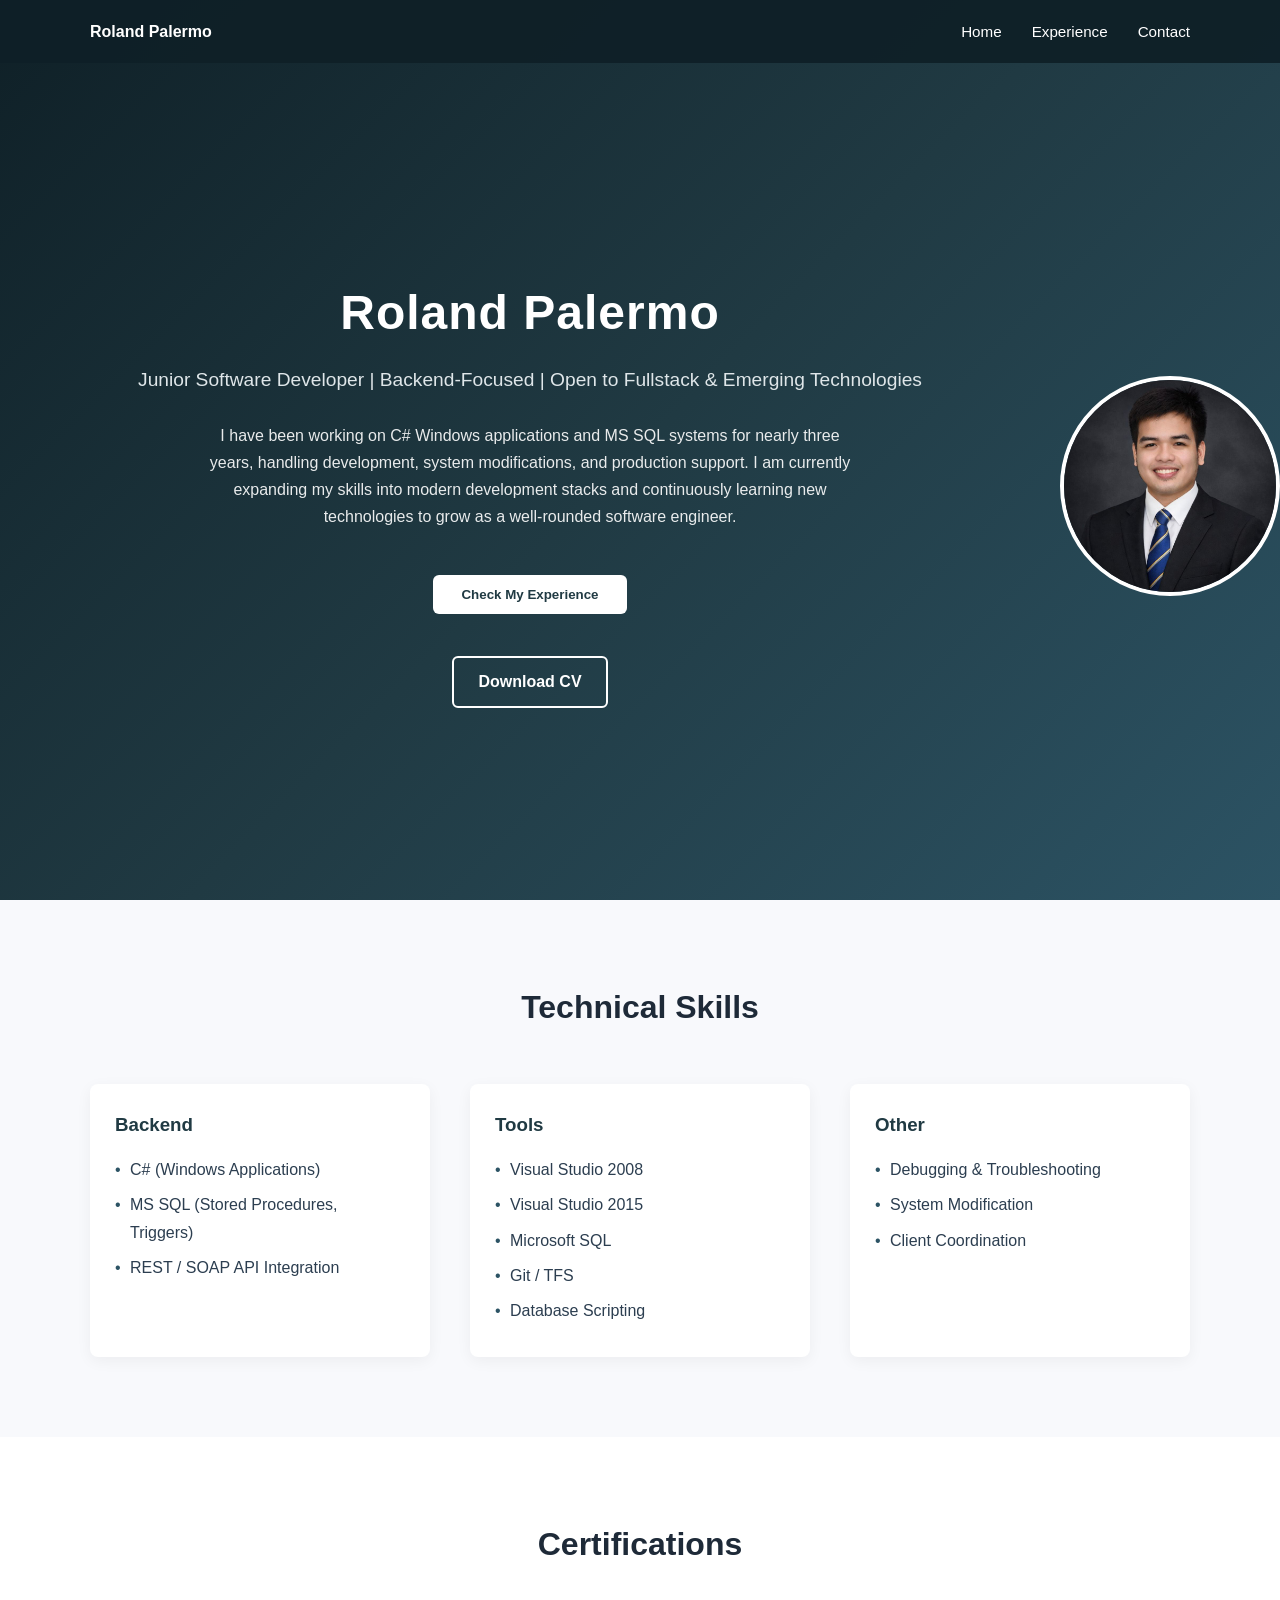
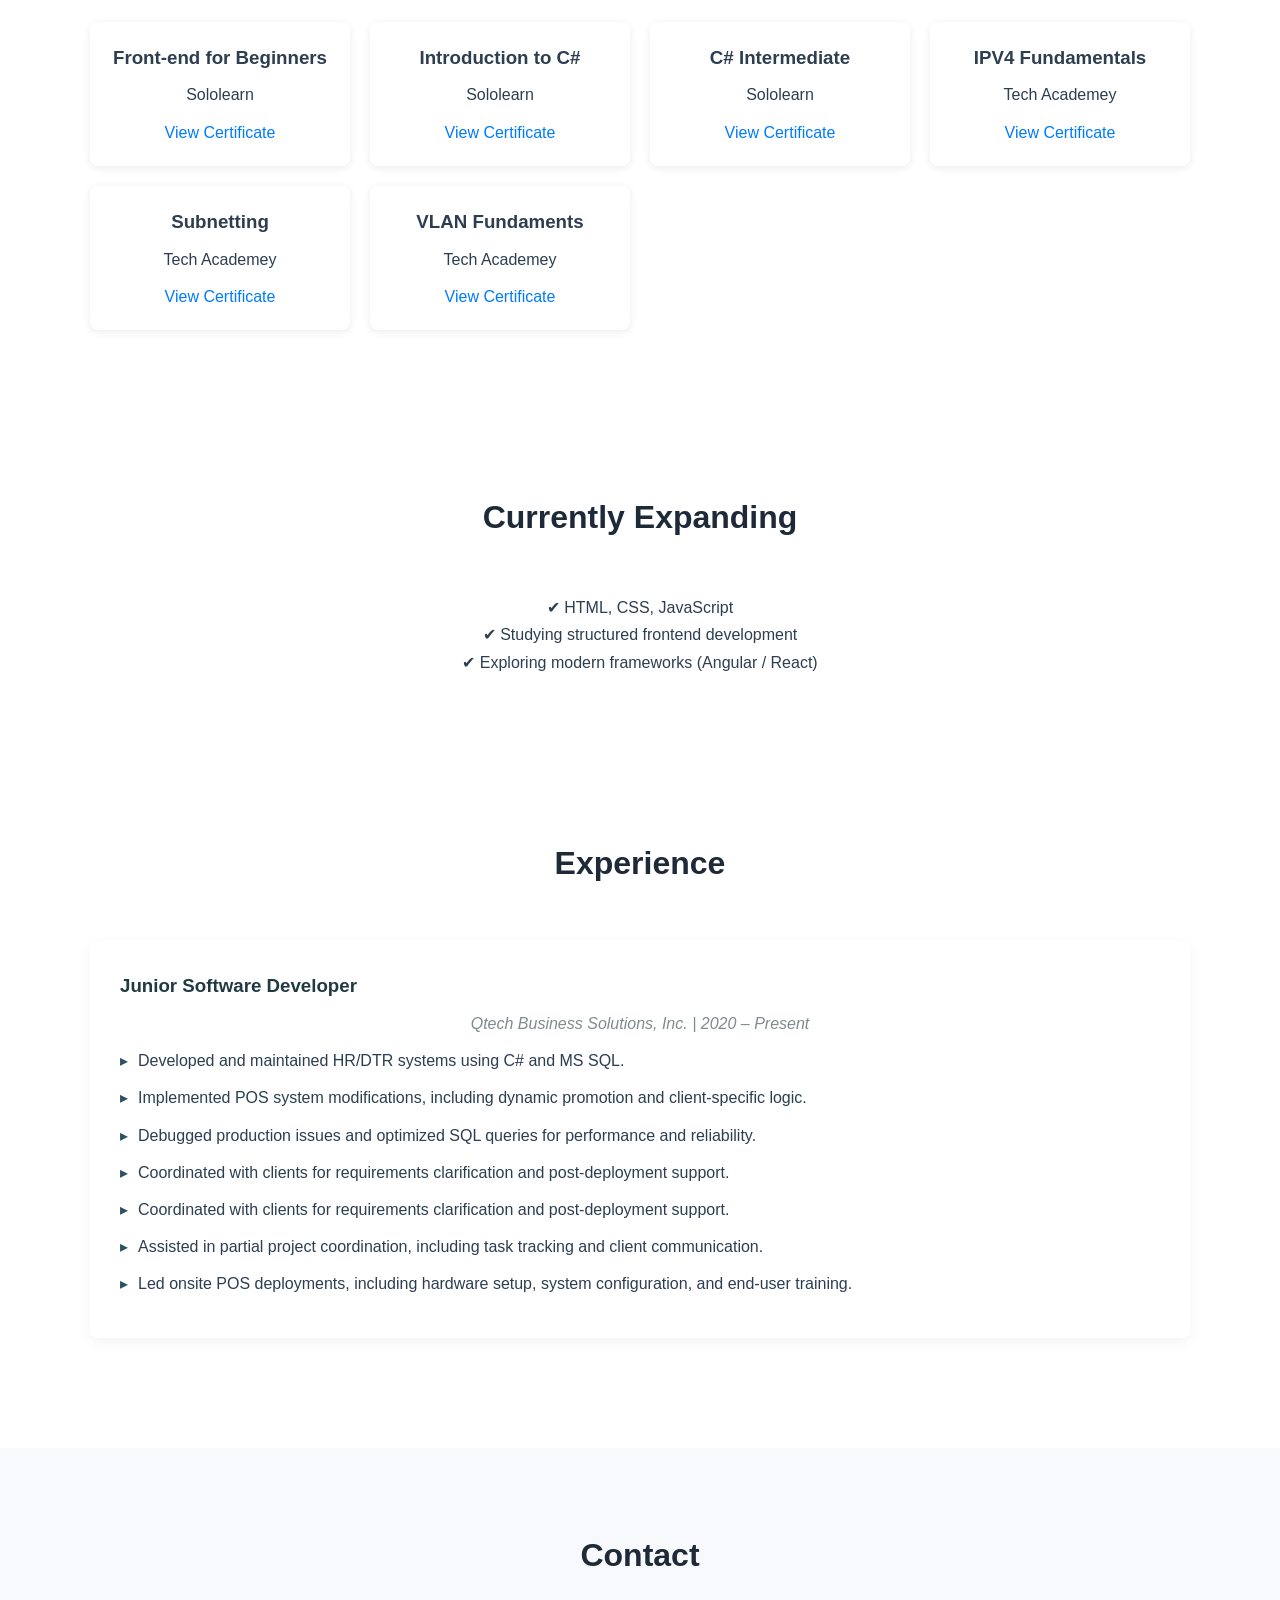
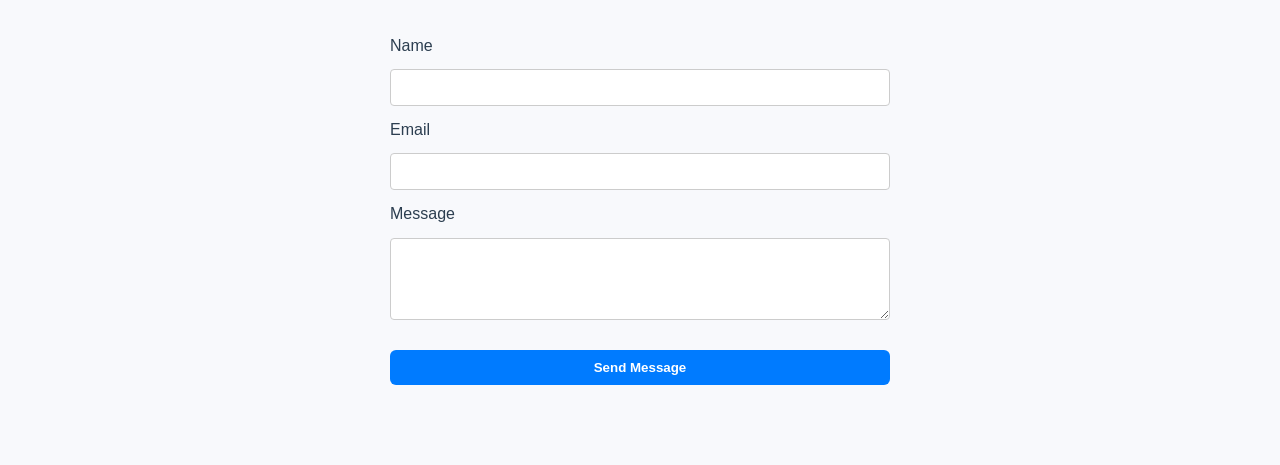
<file: Index.html>
<!doctype html>
<html lang="en">
  <head>
    <meta charset="UTF-8" />
    <title>Roland Palermo | Fullstack Developer</title>
    <meta name="viewport" content="width=device-width, initial-scale=1.0" />
    <link rel="stylesheet" href="css/style.css" />
  </head>
  <body>
    <!-- NAVIGATION -->
    <nav class="navbar">
      <div class="container nav-container">
        <div class="logo">Roland Palermo</div>
        <ul class="nav-links">
          <li><a href="#hero">Home</a></li>
          <li><a href="#experience">Experience</a></li>
          <li><a href="#contact">Contact</a></li>
        </ul>
      </div>
    </nav>
    <!-- HERO SECTION -->
    <section id="hero" class="hero">
      <div class="container">
        <h1>Roland Palermo</h1>
        <p class="subtitle">
          Junior Software Developer | Backend-Focused | Open to Fullstack &
          Emerging Technologies
        </p>
        <p class="intro">
          I have been working on C# Windows applications and MS SQL systems for
          nearly three years, handling development, system modifications, and
          production support. I am currently expanding my skills into modern
          development stacks and continuously learning new technologies to grow
          as a well-rounded software engineer.
        </p>

        <button
          onclick="
            document
              .getElementById('experience')
              .scrollIntoView({ behavior: 'smooth' })
          "
        >
          Check My Experience
        </button>
        <br /><br />
        <a href="assets/CV_RolandPalermo.pdf" class="cv-btn" download>
          Download CV
        </a>
      </div>
      <div class="hero-image">
        <img src="assets/Roland_Palermo.png" alt="Roland Palermo" />
      </div>
    </section>

    <!-- SKILLS SECTION -->
    <section class="section">
      <div class="container">
        <h2>Technical Skills</h2>
        <div class="skills-grid">
          <div>
            <h3>Backend</h3>
            <ul>
              <li>C# (Windows Applications)</li>
              <li>MS SQL (Stored Procedures, Triggers)</li>
              <li>REST / SOAP API Integration</li>
            </ul>
          </div>

          <div>
            <h3>Tools</h3>
            <ul>
              <li>Visual Studio 2008</li>
              <li>Visual Studio 2015</li>
              <li>Microsoft SQL</li>
              <li>Git / TFS</li>
              <li>Database Scripting</li>
            </ul>
          </div>

          <div>
            <h3>Other</h3>
            <ul>
              <li>Debugging & Troubleshooting</li>
              <li>System Modification</li>
              <li>Client Coordination</li>
            </ul>
          </div>
        </div>
      </div>
    </section>

    <!-- CERTIFICATIONS SECTION -->
    <section class="section light" id="certifications">
      <div class="container">
        <h2>Certifications</h2>

        <div class="cert-grid">
          <div class="cert-card">
            <h3>Front-end for Beginners</h3>
            <p>Sololearn</p>
            <a
              href="https://www.sololearn.com/certificates/CC-RCBR3O7V"
              target="_blank"
              >View Certificate</a
            >
          </div>

          <div class="cert-card">
            <h3>Introduction to C#</h3>
            <p>Sololearn</p>
            <a
              href="https://www.sololearn.com/certificates/CC-YWXPNMPU"
              target="_blank"
              >View Certificate</a
            >
          </div>

          <div class="cert-card">
            <h3>C# Intermediate</h3>
            <p>Sololearn</p>
            <a
              href="https://www.sololearn.com/certificates/CC-IOBGBGPB"
              target="_blank"
              >View Certificate</a
            >
          </div>

          <div class="cert-card">
            <h3>IPV4 Fundamentals</h3>
            <p>Tech Academey</p>
            <a
              href="https://drive.google.com/file/d/1Im3uvzpu967UtT-wGPi5Xp_VMyytKKu9/view?usp=sharing"
              target="_blank"
              >View Certificate</a
            >
          </div>

          <div class="cert-card">
            <h3>Subnetting</h3>
            <p>Tech Academey</p>
            <a
              href="https://drive.google.com/file/d/1u35iCgZu4-Ng3lrhCFTe3iJX9X9lKL0a/view?usp=sharing"
              target="_blank"
              >View Certificate</a
            >
          </div>

          <div class="cert-card">
            <h3>VLAN Fundaments</h3>
            <p>Tech Academey</p>
            <a
              href="https://drive.google.com/file/d/1fYfd0CWKUAkoV7sJCh3f7UXIrUHJbvnH/view?usp=sharing"
              target="_blank"
              >View Certificate</a
            >
          </div>
        </div>
      </div>
    </section>

    <section class="section light">
      <div class="container">
        <h2>Currently Expanding</h2>
        <ul
          style="
            max-width: 600px;
            margin: auto;
            list-style: none;
            text-align: center;
          "
        >
          <li>✔ HTML, CSS, JavaScript</li>
          <!-- <li>✔ Building interactive resume website</li> -->
          <li>✔ Studying structured frontend development</li>
          <li>✔ Exploring modern frameworks (Angular / React)</li>
        </ul>
      </div>
    </section>

    <!-- EXPERIENCE SECTION -->
    <section id="experience" class="section light">
      <div class="container">
        <h2>Experience</h2>

        <div class="experience-item">
          <h3>Junior Software Developer</h3>
          <p class="company">Qtech Business Solutions, Inc. | 2020 – Present</p>
          <ul>
            <li>
              Developed and maintained HR/DTR systems using C# and MS SQL.
            </li>
            <li>
              Implemented POS system modifications, including dynamic promotion
              and client-specific logic.
            </li>
            <li>
              Debugged production issues and optimized SQL queries for
              performance and reliability.
            </li>
            <li>
              Coordinated with clients for requirements clarification and
              post-deployment support.
            </li>
            <li>
              Coordinated with clients for requirements clarification and
              post-deployment support.
            </li>
            <li>
              Assisted in partial project coordination, including task tracking
              and client communication.
            </li>
            <li>
              Led onsite POS deployments, including hardware setup, system
              configuration, and end-user training.
            </li>
          </ul>
        </div>
      </div>
    </section>

    <!-- CONTACT SECTION -->
    <!-- <section id="contact" class="section">
      <div class="container">
        <h2>Contact</h2>
        <p>
          Email:
          <a href="mailto:roland.palermo1@gmail.com"
            >roland.palermo1@gmail.com</a
          >
        </p>
        <p>
          LinkedIn:
          <a
            href="https://linkedin.com/in/roland-palermo-715a613a5"
            target="_blank"
          >
            My LinkedIn Profile
          </a>
        </p>
        <p>Location: Lucena City, Quezon, Philippines</p>
      </div>
    </section> -->

    <!-- CONTACT SECTION -->
    <section id="contact" class="section">
      <div class="container">
        <h2>Contact</h2>

        <form
          action="https://formspree.io/f/mnjbglge"
          method="POST"
          class="contact-form"
          onsubmit="setTimeout(() => this.reset(), 50)"
        >
          <label>Name</label>
          <input type="text" name="name" required />

          <label>Email</label>
          <input
            type="email"
            name="email"
            required
            pattern="^[^\s@]+@[^\s@]+\.[^\s@]+$"
            title="Please enter a valid email address"
          />

          <label>Message</label>
          <textarea name="message" rows="4" required></textarea>

          <!-- Hidden timestamp -->
          <input type="hidden" name="submitted_at" id="submitted_at" />

          <button type="submit">Send Message</button>
        </form>

        <script>
          document
            .querySelector("form")
            .addEventListener("submit", function () {
              document.getElementById("submitted_at").value =
                new Date().toLocaleString();
            });
        </script>
      </div>
    </section>
  </body>
</html>
</file>
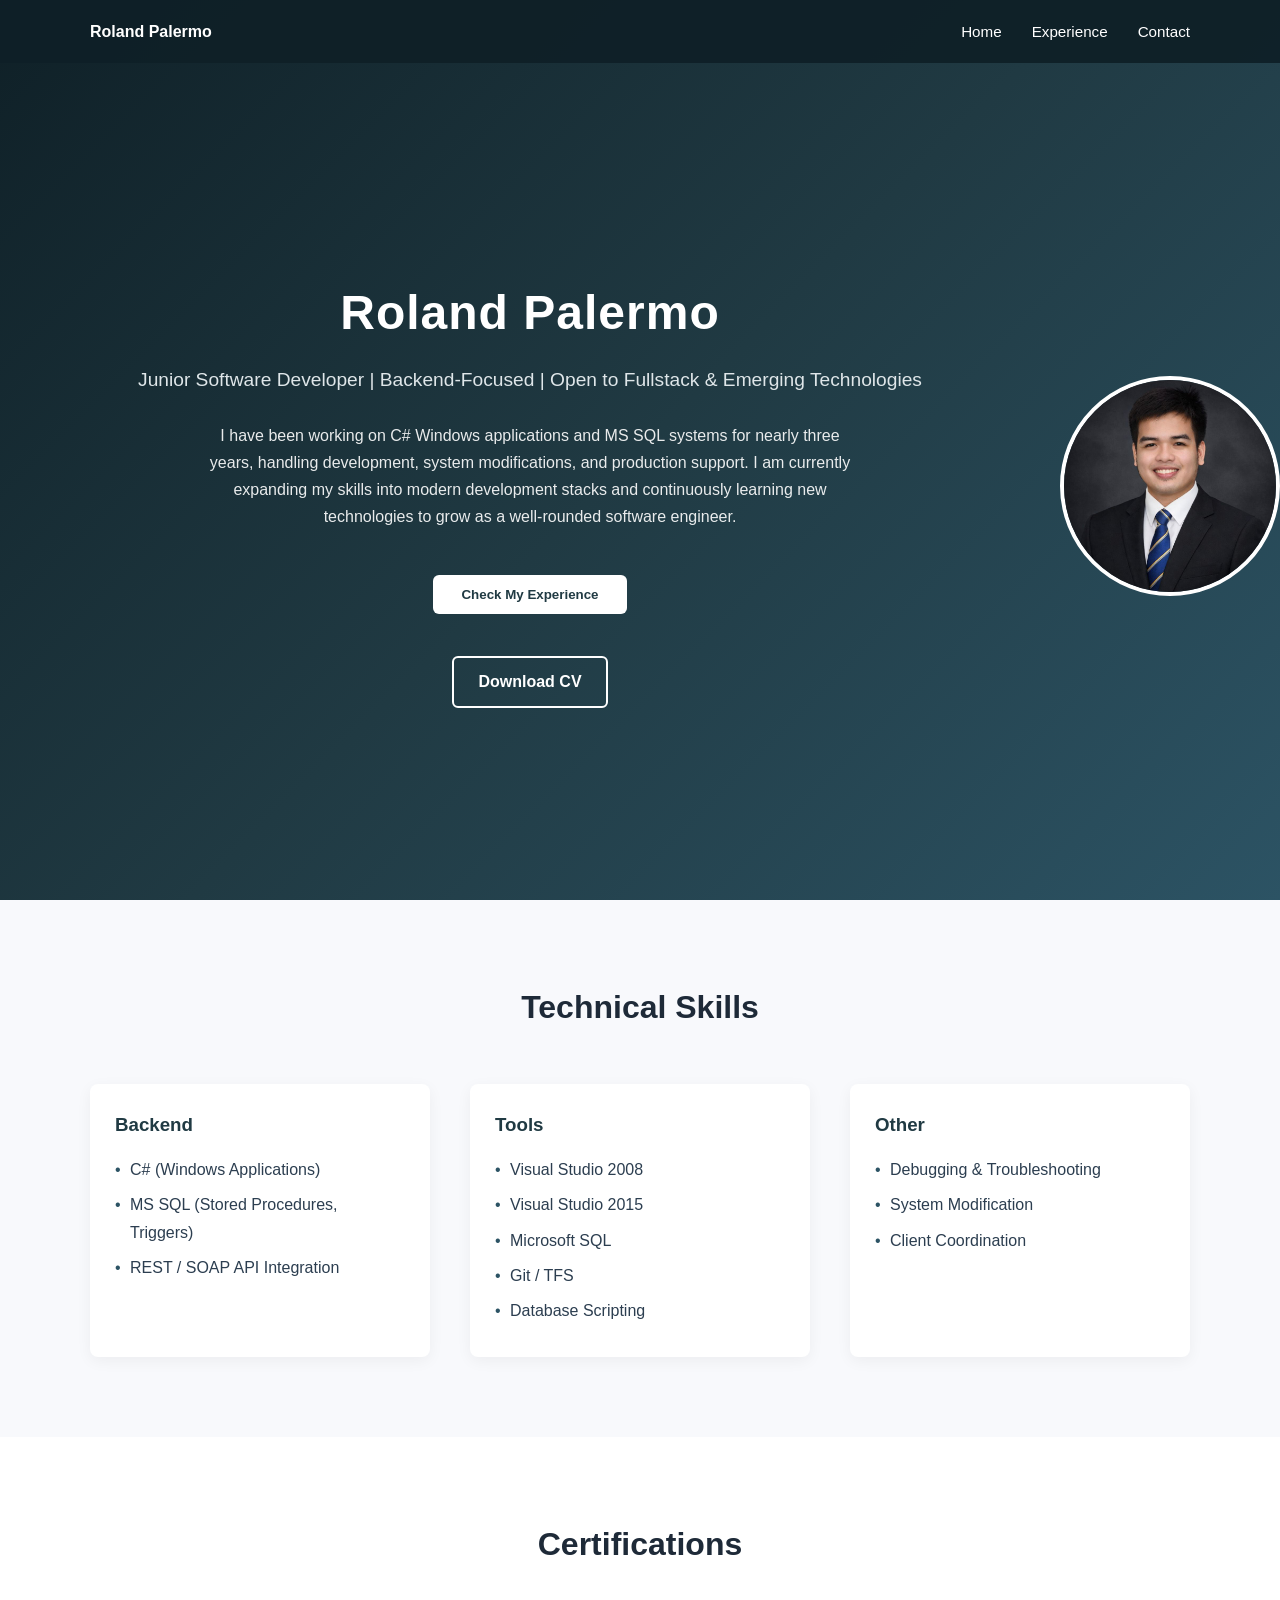
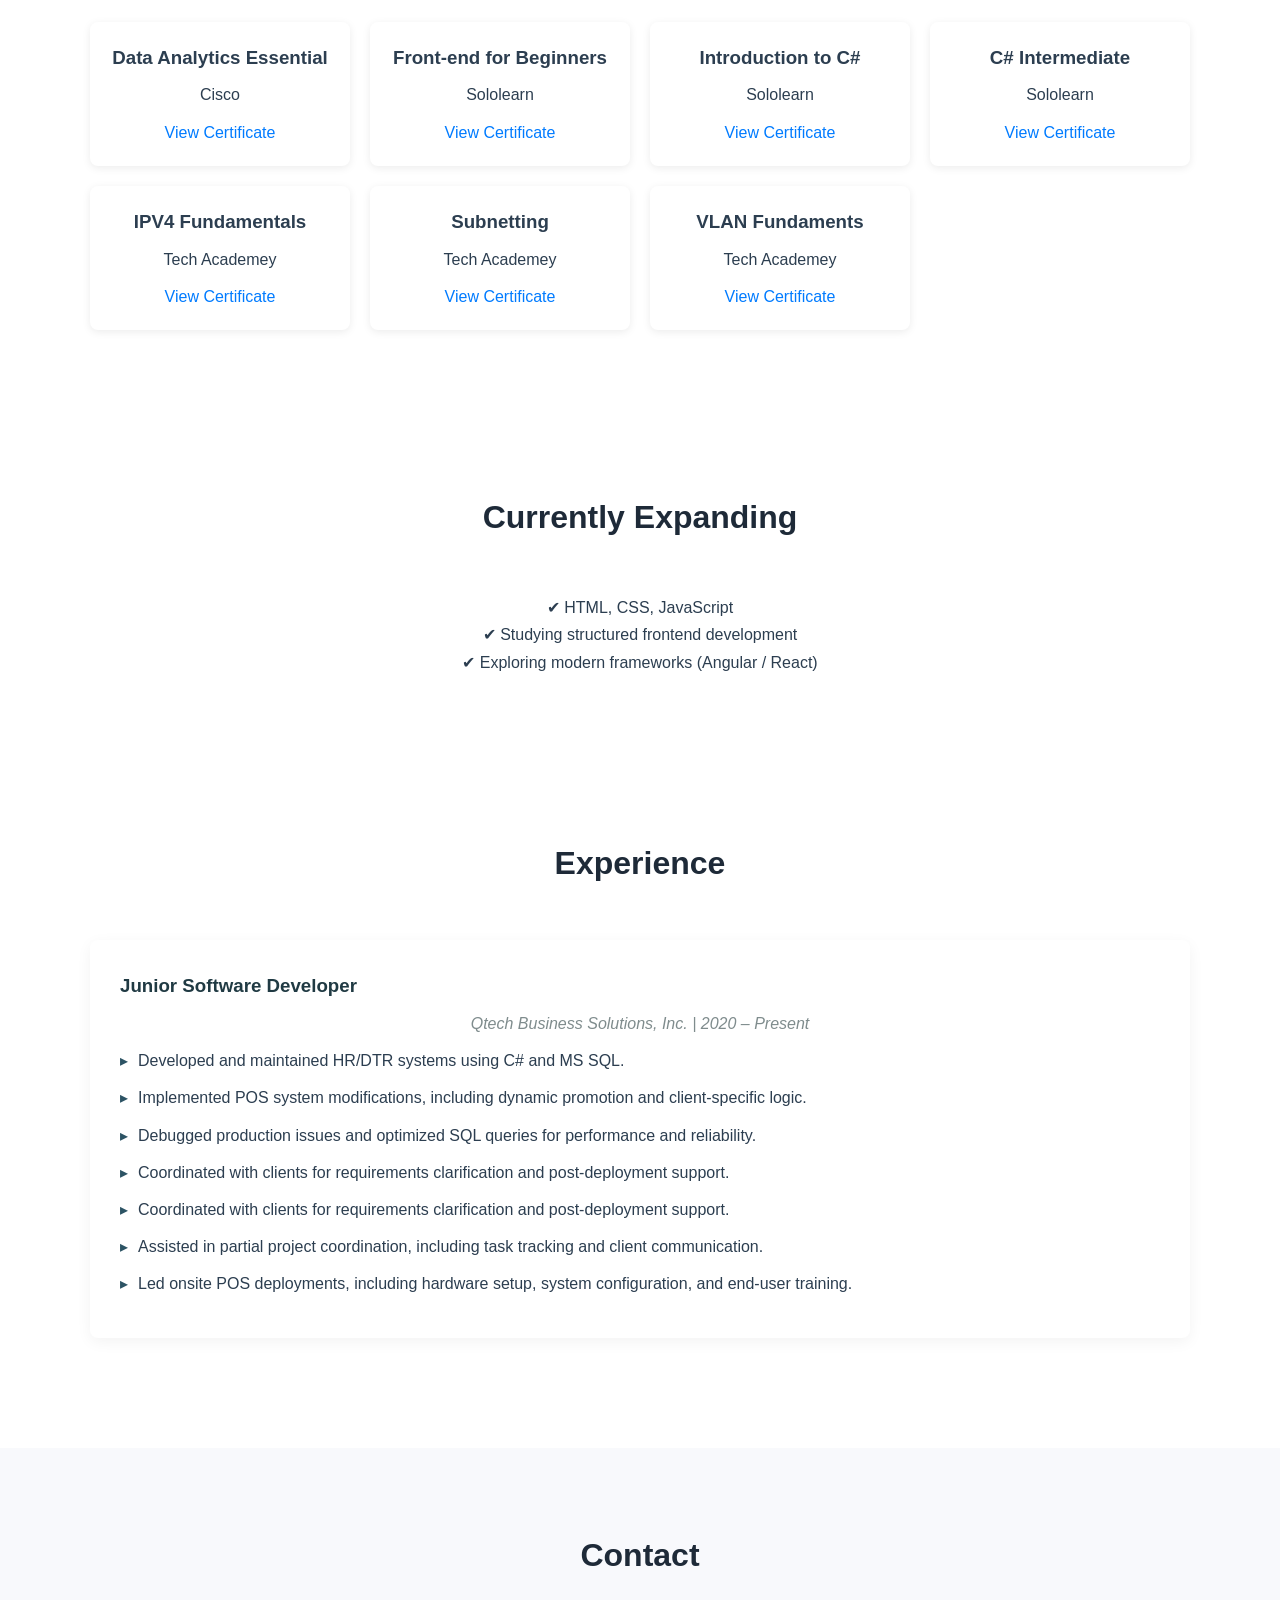
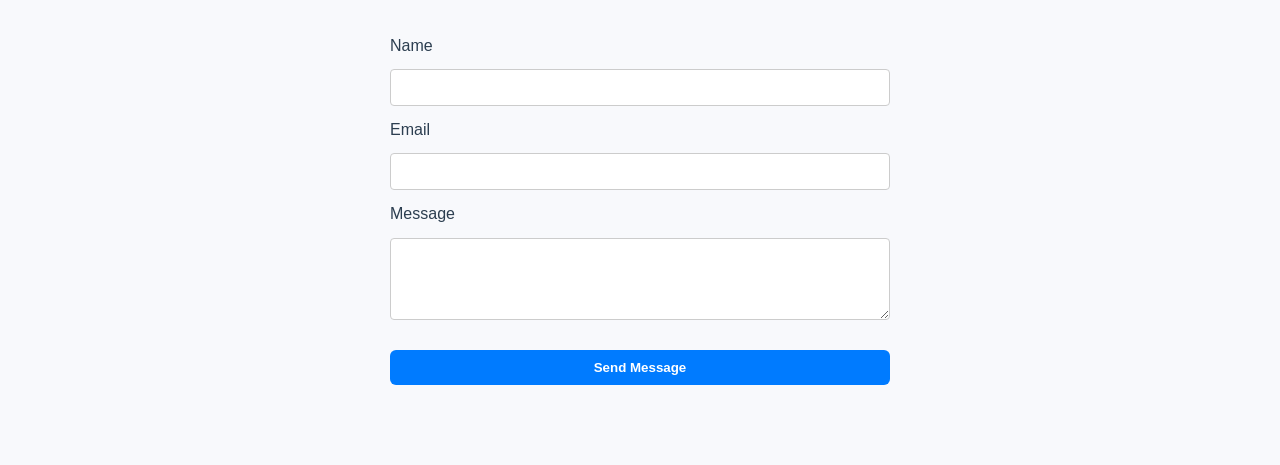
<file: index.html>
<!doctype html>
<html lang="en">
  <head>
    <meta charset="UTF-8" />
    <title>Roland Palermo | Fullstack Developer</title>
    <meta name="viewport" content="width=device-width, initial-scale=1.0" />
    <link rel="stylesheet" href="css/style.css" />
  </head>
  <body>
    <!-- NAVIGATION -->
    <nav class="navbar">
      <div class="container nav-container">
        <div class="logo">Roland Palermo</div>
        <ul class="nav-links">
          <li><a href="#hero">Home</a></li>
          <li><a href="#experience">Experience</a></li>
          <li><a href="#contact">Contact</a></li>
        </ul>
      </div>
    </nav>
    <!-- HERO SECTION -->
    <section id="hero" class="hero">
      <div class="container">
        <h1>Roland Palermo</h1>
        <p class="subtitle">
          Junior Software Developer | Backend-Focused | Open to Fullstack &
          Emerging Technologies
        </p>
        <p class="intro">
          I have been working on C# Windows applications and MS SQL systems for
          nearly three years, handling development, system modifications, and
          production support. I am currently expanding my skills into modern
          development stacks and continuously learning new technologies to grow
          as a well-rounded software engineer.
        </p>

        <button
          onclick="
            document
              .getElementById('experience')
              .scrollIntoView({ behavior: 'smooth' })
          "
        >
          Check My Experience
        </button>
        <br /><br />
        <a href="assets/Roland_Palermo_Resume_rev8-20206.pdf" class="cv-btn" download>
          Download CV
        </a>
      </div>
      <div class="hero-image">
        <img src="assets/Roland_Palermo.png" alt="Roland Palermo" />
      </div>
    </section>

    <!-- SKILLS SECTION -->
    <section class="section">
      <div class="container">
        <h2>Technical Skills</h2>
        <div class="skills-grid">
          <div>
            <h3>Backend</h3>
            <ul>
              <li>C# (Windows Applications)</li>
              <li>MS SQL (Stored Procedures, Triggers)</li>
              <li>REST / SOAP API Integration</li>
            </ul>
          </div>

          <div>
            <h3>Tools</h3>
            <ul>
              <li>Visual Studio 2008</li>
              <li>Visual Studio 2015</li>
              <li>Microsoft SQL</li>
              <li>Git / TFS</li>
              <li>Database Scripting</li>
            </ul>
          </div>

          <div>
            <h3>Other</h3>
            <ul>
              <li>Debugging & Troubleshooting</li>
              <li>System Modification</li>
              <li>Client Coordination</li>
            </ul>
          </div>
        </div>
      </div>
    </section>

    <!-- CERTIFICATIONS SECTION -->
    <section class="section light" id="certifications">
      <div class="container">
        <h2>Certifications</h2>

        <div class="cert-grid">
          <div class="cert-card">
            <h3>Data Analytics Essential</h3>
            <p>Cisco</p>
            <a
              href="https://drive.google.com/file/d/1YmCflBKSnu5ZtW77H9m7WHV9SYCJ0sET/view?usp=sharing"
              target="_blank"
              >View Certificate</a
            >
          </div>
          
          <div class="cert-card">
            <h3>Front-end for Beginners</h3>
            <p>Sololearn</p>
            <a
              href="https://api2.sololearn.com/v2/certificates/CC-RCBR3O7V/image/png?t=639196145216290280"
              target="_blank"
              >View Certificate</a
            >
          </div>

          <div class="cert-card">
            <h3>Introduction to C#</h3>
            <p>Sololearn</p>
            <a
              href="https://api2.sololearn.com/v2/certificates/CC-YWXPNMPU/image/png?t=639196145459458930"
              target="_blank"
              >View Certificate</a
            >
          </div>

          <div class="cert-card">
            <h3>C# Intermediate</h3>
            <p>Sololearn</p>
            <a
              href="https://api2.sololearn.com/v2/certificates/CC-IOBGBGPB/image/png?t=639196145586583090"
              target="_blank"
              >View Certificate</a
            >
          </div>

          <div class="cert-card">
            <h3>IPV4 Fundamentals</h3>
            <p>Tech Academey</p>
            <a
              href="https://drive.google.com/file/d/1Im3uvzpu967UtT-wGPi5Xp_VMyytKKu9/view?usp=sharing"
              target="_blank"
              >View Certificate</a
            >
          </div>

          <div class="cert-card">
            <h3>Subnetting</h3>
            <p>Tech Academey</p>
            <a
              href="https://drive.google.com/file/d/1u35iCgZu4-Ng3lrhCFTe3iJX9X9lKL0a/view?usp=sharing"
              target="_blank"
              >View Certificate</a
            >
          </div>

          <div class="cert-card">
            <h3>VLAN Fundaments</h3>
            <p>Tech Academey</p>
            <a
              href="https://drive.google.com/file/d/1fYfd0CWKUAkoV7sJCh3f7UXIrUHJbvnH/view?usp=sharing"
              target="_blank"
              >View Certificate</a
            >
          </div>
        </div>
      </div>
    </section>

    <section class="section light">
      <div class="container">
        <h2>Currently Expanding</h2>
        <ul
          style="
            max-width: 600px;
            margin: auto;
            list-style: none;
            text-align: center;
          "
        >
          <li>✔ HTML, CSS, JavaScript</li>
          <!-- <li>✔ Building interactive resume website</li> -->
          <li>✔ Studying structured frontend development</li>
          <li>✔ Exploring modern frameworks (Angular / React)</li>
        </ul>
      </div>
    </section>

    <!-- EXPERIENCE SECTION -->
    <section id="experience" class="section light">
      <div class="container">
        <h2>Experience</h2>

        <div class="experience-item">
          <h3>Junior Software Developer</h3>
          <p class="company">Qtech Business Solutions, Inc. | 2020 – Present</p>
          <ul>
            <li>
              Developed and maintained HR/DTR systems using C# and MS SQL.
            </li>
            <li>
              Implemented POS system modifications, including dynamic promotion
              and client-specific logic.
            </li>
            <li>
              Debugged production issues and optimized SQL queries for
              performance and reliability.
            </li>
            <li>
              Coordinated with clients for requirements clarification and
              post-deployment support.
            </li>
            <li>
              Coordinated with clients for requirements clarification and
              post-deployment support.
            </li>
            <li>
              Assisted in partial project coordination, including task tracking
              and client communication.
            </li>
            <li>
              Led onsite POS deployments, including hardware setup, system
              configuration, and end-user training.
            </li>
          </ul>
        </div>
      </div>
    </section>

    <!-- CONTACT SECTION -->
    <!-- <section id="contact" class="section">
      <div class="container">
        <h2>Contact</h2>
        <p>
          Email:
          <a href="mailto:roland.palermo1@gmail.com"
            >roland.palermo1@gmail.com</a
          >
        </p>
        <p>
          LinkedIn:
          <a
            href="https://linkedin.com/in/roland-palermo-715a613a5"
            target="_blank"
          >
            My LinkedIn Profile
          </a>
        </p>
        <p>Location: Lucena City, Quezon, Philippines</p>
      </div>
    </section> -->

    <!-- CONTACT SECTION -->
    <section id="contact" class="section">
      <div class="container">
        <h2>Contact</h2>

        <form
          action="https://formspree.io/f/mnjbglge"
          method="POST"
          class="contact-form"
          onsubmit="setTimeout(() => this.reset(), 50)"
        >
          <label>Name</label>
          <input type="text" name="name" required />

          <label>Email</label>
          <input
            type="email"
            name="email"
            required
            pattern="^[^\s@]+@[^\s@]+\.[^\s@]+$"
            title="Please enter a valid email address"
          />

          <label>Message</label>
          <textarea name="message" rows="4" required></textarea>

          <!-- Hidden timestamp -->
          <input type="hidden" name="submitted_at" id="submitted_at" />

          <button type="submit">Send Message</button>
        </form>

        <script>
          document
            .querySelector("form")
            .addEventListener("submit", function () {
              document.getElementById("submitted_at").value =
                new Date().toLocaleString();
            });
        </script>
      </div>
    </section>
  </body>
</html>
</file>
<file: css/style.css>
/* RESET */
* {
  margin: 0;
  padding: 0;
  box-sizing: border-box;
}

/* GLOBAL */
body {
  font-family: "Segoe UI", Tahoma, Geneva, Verdana, sans-serif;
  line-height: 1.7;
  background-color: #f8f9fc;
  color: #2c3e50;
}

.container {
  width: 90%;
  max-width: 1100px;
  margin: auto;
}

/* HERO SECTION */
.hero {
  height: 100vh;
  display: flex;
  align-items: center;
  background: linear-gradient(135deg, #0f2027, #203a43, #2c5364);
  color: #ffffff;
  text-align: center;
}

.hero h1 {
  font-size: 3rem;
  font-weight: 700;
  letter-spacing: 1px;
}

.subtitle {
  font-size: 1.2rem;
  margin-top: 10px;
  color: #dfe6e9;
}

.intro {
  max-width: 650px;
  margin: 25px auto;
  font-size: 1rem;
  opacity: 0.9;
}

.hero-content {
  display: flex;
  align-items: center;
  justify-content: space-between;
  gap: 40px;
}

.hero-text {
  flex: 1;
}

.hero-image img {
  width: 220px;
  border-radius: 50%;
  border: 4px solid white;
}

/* BUTTON */
button {
  padding: 12px 28px;
  border-radius: 6px;
  border: none;
  background-color: #ffffff;
  color: #203a43;
  font-weight: 600;
  cursor: pointer;
  transition: all 0.3s ease;
  margin-top: 20px;
}

button:hover {
  background-color: #e3e9f0;
  transform: translateY(-2px);
}

/* GENERAL SECTIONS */
.section {
  padding: 80px 0;
}

.section h2 {
  text-align: center;
  margin-bottom: 50px;
  font-size: 2rem;
  font-weight: 600;
  color: #1e2a38;
}

/* LIGHT SECTION */
.light {
  background-color: #ffffff;
}

/* SKILLS GRID */
.skills-grid {
  display: flex;
  gap: 40px;
  justify-content: space-between;
}

.skills-grid div {
  background: #ffffff;
  padding: 25px;
  border-radius: 8px;
  box-shadow: 0 4px 15px rgba(0, 0, 0, 0.05);
  flex: 1;
}

.skills-grid h3 {
  margin-bottom: 15px;
  color: #203a43;
}

.skills-grid ul {
  list-style: none;
}

.skills-grid li {
  margin-bottom: 8px;
  padding-left: 15px;
  position: relative;
}

.skills-grid li::before {
  content: "•";
  position: absolute;
  left: 0;
  color: #2c5364;
}

/* EXPERIENCE */
.experience-item {
  background: #ffffff;
  padding: 30px;
  border-radius: 8px;
  box-shadow: 0 4px 15px rgba(0, 0, 0, 0.05);
  margin-bottom: 30px;
}

.experience-item h3 {
  margin-bottom: 8px;
  color: #203a43;
}

.company {
  font-style: italic;
  margin-bottom: 15px;
  color: #7f8c8d;
}

.experience-item ul {
  list-style: none;
}

.experience-item li {
  margin-bottom: 10px;
  padding-left: 18px;
  position: relative;
}

.experience-item li::before {
  content: "▸";
  position: absolute;
  left: 0;
  color: #2c5364;
}

/* CONTACT */
.section p {
  text-align: center;
  margin-bottom: 10px;
  font-size: 1rem;
}

/* NAVBAR */
.navbar {
  position: fixed;
  top: 0;
  width: 100%;
  background: rgba(15, 32, 39, 0.95);
  padding: 18px 0;
  z-index: 1000;
}

.nav-container {
  display: flex;
  justify-content: space-between;
  align-items: center;
}

.logo {
  color: #ffffff;
  font-weight: 600;
  font-size: 1rem;
}

.nav-links {
  list-style: none;
  display: flex;
  gap: 30px;
  margin: 0;
  padding: 0;
}

.nav-links li {
  list-style: none;
}

.nav-links a {
  text-decoration: none;
  color: #ffffff;
  font-size: 0.95rem;
  transition: 0.3s;
}

.nav-links a:hover {
  color: #d1d9e6;
}

.cert-grid {
  display: grid;
  grid-template-columns: repeat(auto-fit, minmax(250px, 1fr));
  gap: 20px;
  margin-top: 20px;
}

.cert-card {
  background: #fff;
  padding: 20px;
  border-radius: 8px;
  box-shadow: 0 2px 8px rgba(0, 0, 0, 0.08);
  text-align: center;
}

.cert-card h3 {
  margin-bottom: 8px;
}

.cert-card a {
  color: #007bff;
  text-decoration: none;
}

.cert-card a:hover {
  text-decoration: underline;
}

.contact-form {
  max-width: 500px;
  margin: auto;
  display: grid;
  gap: 10px;
}

.contact-form input,
.contact-form textarea {
  width: 100%;
  padding: 10px;
  border: 1px solid #ccc;
  border-radius: 4px;
}

.contact-form button {
  padding: 10px;
  background: #007bff;
  color: white;
  border: none;
  cursor: pointer;
}

.contact-form button:hover {
  background: #0056b3;
}

/* Prevent hero from hiding behind navbar */
.hero {
  padding-top: 80px;
}

/* FADE IN ANIMATION */
.section,
.hero {
  animation: fadeIn 1.2s ease-in;
}

@keyframes fadeIn {
  from {
    opacity: 0;
    transform: translateY(15px);
  }
  to {
    opacity: 1;
    transform: translateY(0);
  }
}

.cv-btn {
  display: inline-block;
  margin-top: 15px;
  padding: 10px 24px;
  border-radius: 6px;
  background-color: transparent;
  border: 2px solid #ffffff;
  color: #ffffff;
  text-decoration: none;
  font-weight: 600;
  transition: 0.3s;
}

.cv-btn:hover {
  background-color: #ffffff;
  color: #203a43;
}

/* RESPONSIVE */
@media (max-width: 768px) {
  .hero h1 {
    font-size: 2.2rem;
  }

  .skills-grid {
    flex-direction: column;
  }

  .skills-grid div {
    margin-bottom: 20px;
  }

  .section {
    padding: 60px 0;
  }
}
</file>
